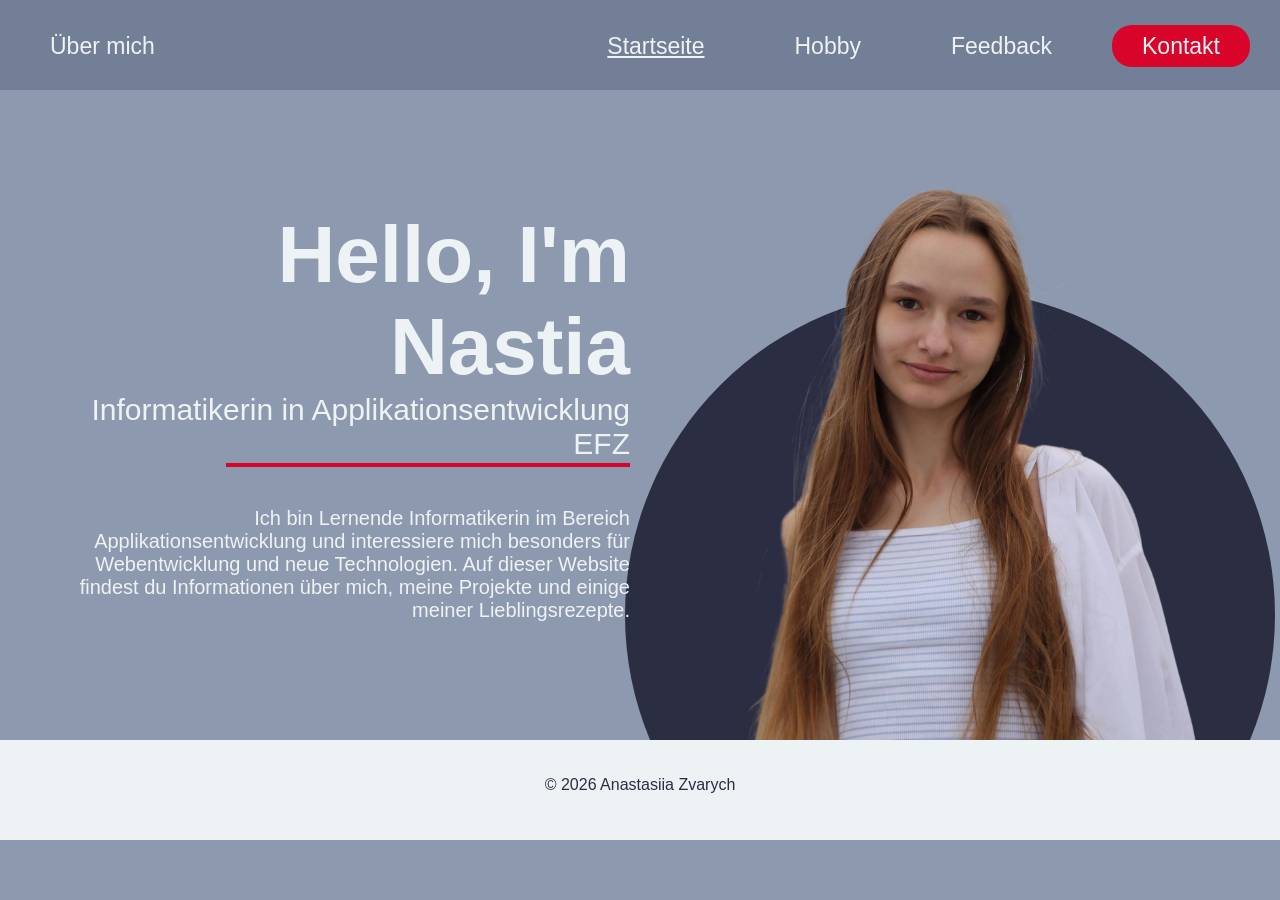
<file: index.html>
<!doctype html>
<html lang="de">
  <head>
    <meta charset="UTF-8" />
    <meta
      name="description"
      content="Persönliche Webseite mit Informationen über Anastasiia Zvarych"
    />
    <meta name="author" content="Anastasiia Zvarych" />
    <meta name="viewport" content="width=device-width, initial-scale=1.0" />
    <link rel="stylesheet" href="css/style.css" />

    <title>Meine persönliche Webseite</title>
  </head>

  <body>
    <header>
      <nav id="top-nav">
        <input type="checkbox" id="menu-toggle" />
        <label for="menu-toggle" class="hamburger">☰</label>
        <div class="nav-links">
          <ul id="nav-left">
            <li>
              <a href="uebermich.html">Über mich</a>
            </li>
          </ul>
          <ul id="nav-right">
            <li><a href="index.html" class="used">Startseite</a></li>
            <li><a href="rezepte.html">Hobby</a></li>
            <li><a href="feedback.html">Feedback</a></li>
            <li><a href="kontakt.html" id="kontakt">Kontakt</a></li>
          </ul>
        </div>
      </nav>
    </header>

    <main>
      <div id="index-text">
        <div id="text-top" class="hello">
          <h1 id="hello">Hello, <b>I'm Nastia</b></h1>
          </div>
        <div id="text-top" class="text-top-under">
          <p>Informatikerin in Applikationsentwicklung EFZ</p>
          <hr />
        </div>
        <p id="index-p">
          Ich bin Lernende Informatikerin im Bereich Applikationsentwicklung und
          interessiere mich besonders für Webentwicklung und neue Technologien.
          Auf dieser Website findest du Informationen über mich, meine Projekte
          und einige meiner Lieblingsrezepte.
        </p>
      </div>
      <hr id="mobile-hr">
      <div id="index-photo">
        <img
          src="files/portfolio-bild.webp"
          alt="Portfolio Bild"
          loading="eager"
          width="650px"
        />
      </div>
    </main>
    <footer>
      <p>&copy; 2026 Anastasiia Zvarych</p>
    </footer>
    <script
      async
      src="https://www.googletagmanager.com/gtag/js?id=G-5JCSYGCFZZ"
    ></script>
    <script>
      window.dataLayer = window.dataLayer || [];
      function gtag() {
        dataLayer.push(arguments);
      }
      gtag("js", new Date());

      gtag("config", "G-5JCSYGCFZZ");
    </script>
  </body>
</html>
</file>
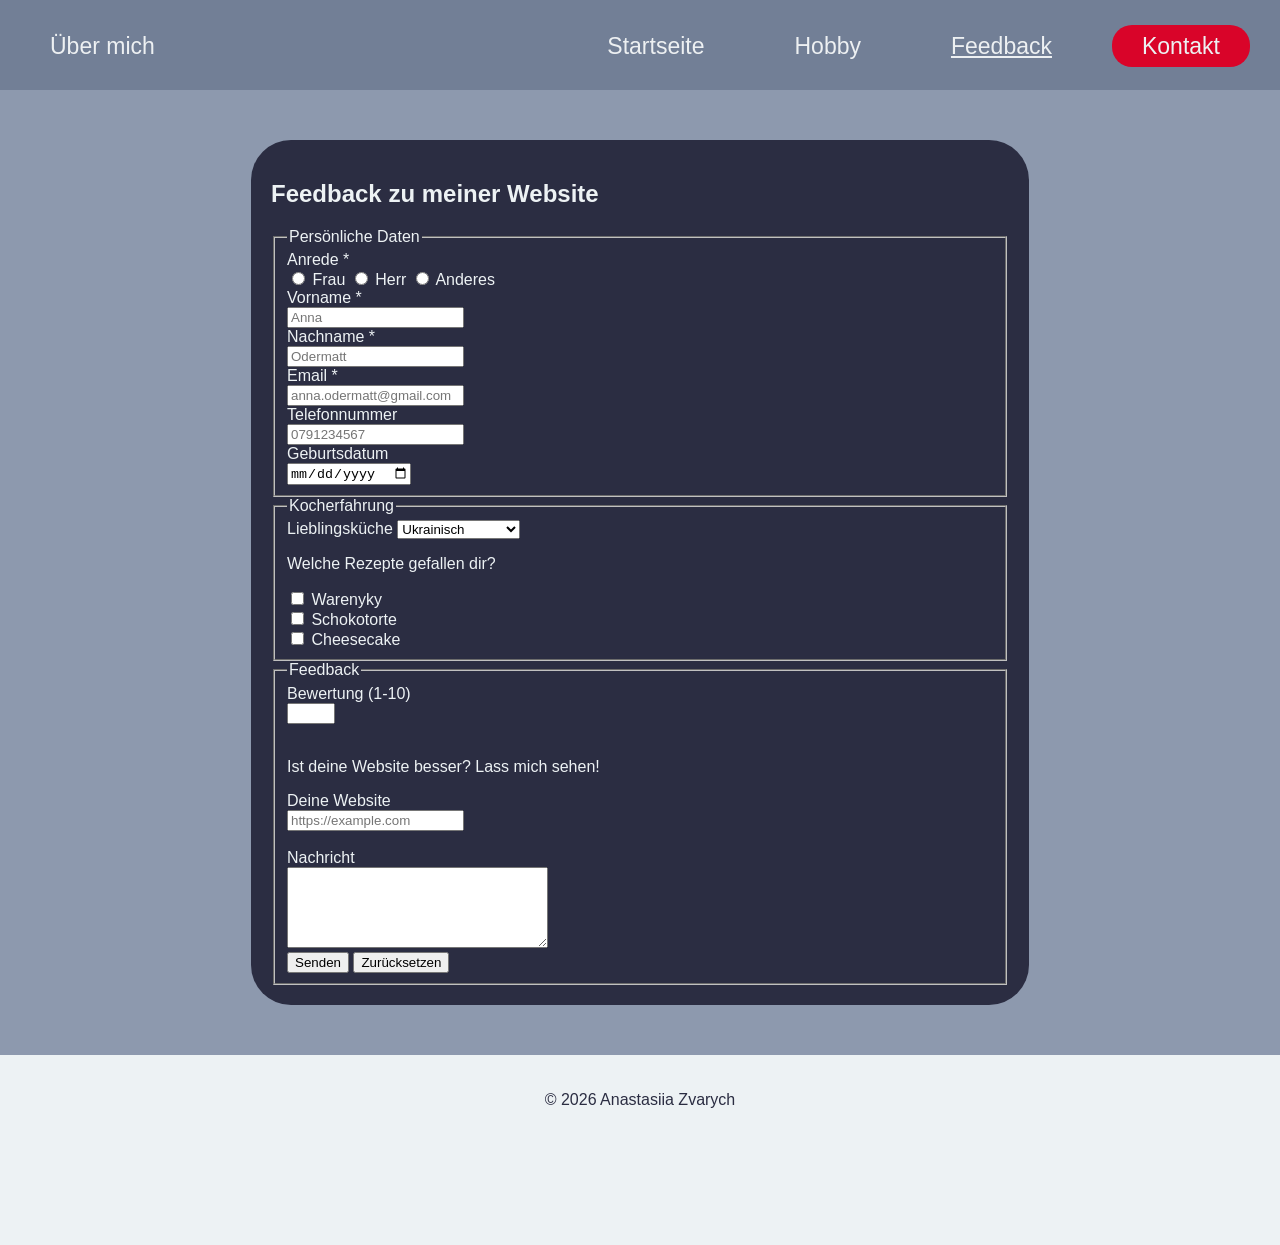
<file: feedback.html>
<!doctype html>
<html lang="de">
  <head>
    <meta charset="UTF-8" />
    <meta name="viewport" content="width=device-width, initial-scale=1.0" />
    <meta name="description" content="Feedback zu meiner Website" />
    <meta name="author" content="Anastasiia Zvarych" />
    <link rel="stylesheet" href="css/styles.css" />
    <title>Feedback</title>
  </head>
  <body>
    <header>
      <nav id="top-nav">
        <input type="checkbox" id="menu-toggle" />
        <label for="menu-toggle" class="hamburger">☰</label>
        <div class="nav-links">
          <ul id="nav-left">
            <li>
              <a href="uebermich.html">Über mich</a>
            </li>
          </ul>
          <ul id="nav-right">
            <li><a href="index.html">Startseite</a></li>
            <li><a href="rezepte.html">Hobby</a></li>
            <li><a href="feedback.html" class="used">Feedback</a></li>
            <li><a href="kontakt.html" id="kontakt">Kontakt</a></li>
          </ul>
        </div>
      </nav>
    </header>
    <main id="main-feedback">
      <section>
        <article id="feedback">
          <h2>Feedback zu meiner Website</h2>

          <form
            action="https://gibm.becknet.ch/formular/formular.php"
            method="post"
          >
            <fieldset>
              <legend>Persönliche Daten</legend>
              <div>
                <label>Anrede *</label><br />
                <input
                  type="radio"
                  name="anrede"
                  id="frau"
                  value="Frau"
                  required
                />
                <label for="frau">Frau</label>
                <input type="radio" name="anrede" id="herr" value="Herr" />
                <label for="herr">Herr</label>
                <input
                  type="radio"
                  name="anrede"
                  id="anderes"
                  value="Anderes"
                />
                <label for="anderes">Anderes</label>
              </div>
              <div>
                <label for="vorname">Vorname *</label><br />
                <input
                  type="text"
                  id="vorname"
                  name="vorname"
                  minlength="2"
                  maxlength="45"
                  placeholder="Anna"
                  required
                />
              </div>

              <div>
                <label for="nachname">Nachname *</label><br />
                <input
                  type="text"
                  id="nachname"
                  name="nachname"
                  minlength="2"
                  maxlength="55"
                  placeholder="Odermatt"
                  required
                />
              </div>
              <div>
                <label for="email">Email *</label><br />
                <input
                  type="email"
                  id="email"
                  name="email"
                  minlength="5"
                  maxlength="345"
                  placeholder="anna.odermatt@gmail.com"
                  required
                />
              </div>
              <div>
                <label for="tel">Telefonnummer</label><br />
                <input
                  type="tel"
                  id="tel"
                  name="telefon"
                  pattern="[0-9]{10}"
                  placeholder="0791234567"
                  required
                />
              </div>
              <div>
                <label for="geburt">Geburtsdatum</label><br />
                <input type="date" id="geburt" name="geburt" required />
              </div>
            </fieldset>

            <fieldset>
              <legend>Kocherfahrung</legend>
              <div>
                <label for="gerichte">Lieblingsküche</label>
                <select name="kueche" id="gerichte">
                  <option value="ukrainisch">Ukrainisch</option>
                  <option value="italienisch">Italienisch</option>
                  <option value="asiatisch">Asiatisch</option>
                  <option value="dessert">Einfach Desserts</option>
                </select>
              </div>
              <div>
                <p>Welche Rezepte gefallen dir?</p>
                <input type="checkbox" name="rezepte" value="warenyky" />
                Warenyky<br />
                <input type="checkbox" name="rezepte" value="torte" />
                Schokotorte<br />
                <input type="checkbox" name="rezepte" value="cheesecake" />
                Cheesecake<br />
              </div>
            </fieldset>

            <fieldset>
              <legend>Feedback</legend>

              <label for="bewertung">Bewertung (1-10)</label><br />
              <input
                type="number"
                id="bewertung"
                name="bewertung"
                min="1"
                max="10"
              /><br /><br />

              <p>Ist deine Website besser? Lass mich sehen!</p>
              <label for="website">Deine Website</label><br />
              <input
                type="url"
                id="website"
                name="website"
                placeholder="https://example.com"
              /><br /><br />

              <label for="nachricht">Nachricht</label><br />
              <textarea
                id="nachricht"
                name="nachricht"
                rows="5"
                cols="30"
              ></textarea>
              <div>
                <input type="submit" value="Senden" />
                <input type="reset" value="Zurücksetzen" />
              </div>
            </fieldset>
          </form>
        </article>
      </section>
    </main>
    <footer>
      <p>&copy; 2026 Anastasiia Zvarych</p>
    </footer>
    <script
      async
      src="https://www.googletagmanager.com/gtag/js?id=G-5JCSYGCFZZ"
    ></script>
    <script>
      window.dataLayer = window.dataLayer || [];
      function gtag() {
        dataLayer.push(arguments);
      }
      gtag("js", new Date());

      gtag("config", "G-5JCSYGCFZZ");
    </script>
  </body>
</html>
</file>
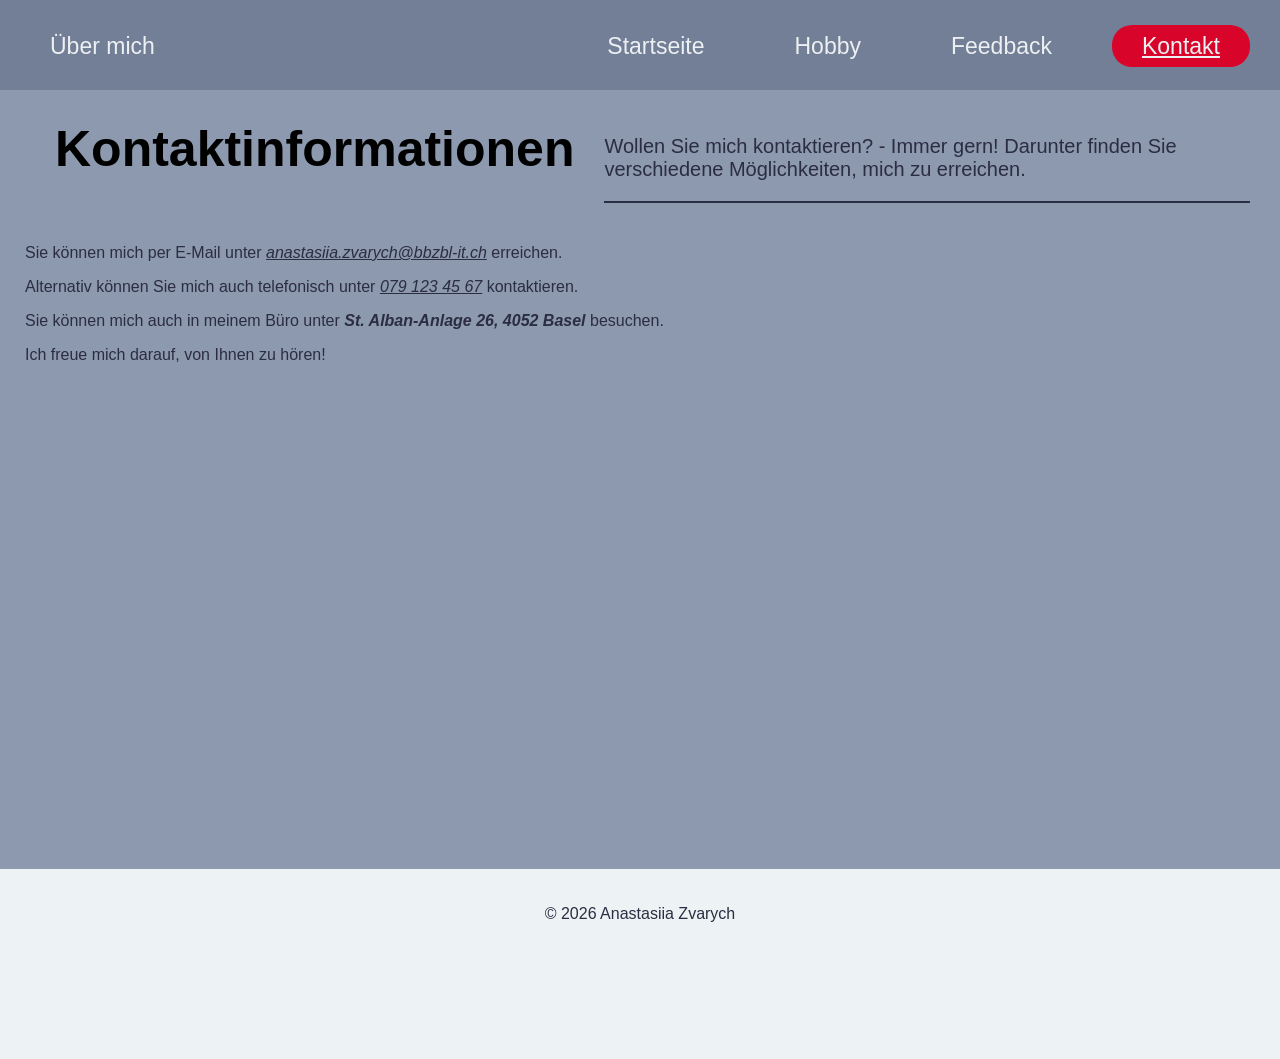
<file: kontakt.html>
<!doctype html>
<html lang="de">
  <head>
    <meta charset="UTF-8" />
    <meta name="viewport" content="width=device-width, initial-scale=1.0" />
    <meta name="description" content="Kontakt Anastasiia Zvarych" />
    <meta name="author" content="Anastasiia Zvarych" />
    <link rel="stylesheet" href="css/styles.css" />
    <title>Kontakt</title>
  </head>
  <body>
    <header>
      <nav id="top-nav">
        <input type="checkbox" id="menu-toggle" />
        <label for="menu-toggle" class="hamburger">☰</label>
        <div class="nav-links">
          <ul id="nav-left">
            <li>
              <a href="uebermich.html">Über mich</a>
            </li>
          </ul>
          <ul id="nav-right">
            <li><a href="index.html">Startseite</a></li>
            <li><a href="rezepte.html">Hobby</a></li>
            <li><a href="feedback.html">Feedback</a></li>
            <li>
              <a href="kontakt.html" id="kontakt" class="used">Kontakt</a>
            </li>
          </ul>
        </div>
      </nav>
    </header>
    <main id="main-kontakt">
      <section>
        <article>
          <div id="seite-start" class="kontakt-start">
            <h1>Kontaktinformationen</h1>
            <div>
              <p>
                Wollen Sie mich kontaktieren? - Immer gern! Darunter finden Sie
                verschiedene Möglichkeiten, mich zu erreichen.
              </p>
              <hr />
            </div>
          </div>

          <p>
            Sie können mich per E-Mail unter
            <i
              ><a href="mailto:anastasiia.zvarych@bbzbl-it.ch"
                >anastasiia.zvarych@bbzbl-it.ch</a
              ></i
            >
            erreichen.
          </p>
          <p>
            Alternativ können Sie mich auch telefonisch unter
            <i><a href="tel:0791234567">079 123 45 67</a></i> kontaktieren.
          </p>
          <p>
            Sie können mich auch in meinem Büro unter
            <i><b>St. Alban-Anlage 26, 4052 Basel</b></i> besuchen.
          </p>
          <p>Ich freue mich darauf, von Ihnen zu hören!</p>
          <iframe
            src="https://www.google.com/maps/embed?pb=!1m18!1m12!1m3!1d2692.8221349188634!2d7.596050207318492!3d47.55179037649564!2m3!1f0!2f0!3f0!3m2!1i1024!2i768!4f13.1!3m3!1m2!1s0x4791b9b4d37a7f2d%3A0x970196bae8756329!2sHelvetia%20Baloise%20Group%20Hauptsitz%20Schweiz!5e0!3m2!1sde!2sch!4v1772807083674!5m2!1sde!2sch"
            width="600"
            height="450"
            style="border: 0"
            allowfullscreen=""
            loading="lazy"
            referrerpolicy="no-referrer-when-downgrade"
          ></iframe>
        </article>
      </section>
    </main>
    <footer>
      <p>&copy; 2026 Anastasiia Zvarych</p>
    </footer>
    <script
      async
      src="https://www.googletagmanager.com/gtag/js?id=G-5JCSYGCFZZ"
    ></script>
    <script>
      window.dataLayer = window.dataLayer || [];
      function gtag() {
        dataLayer.push(arguments);
      }
      gtag("js", new Date());

      gtag("config", "G-5JCSYGCFZZ");
    </script>
  </body>
  
</html>
</file>
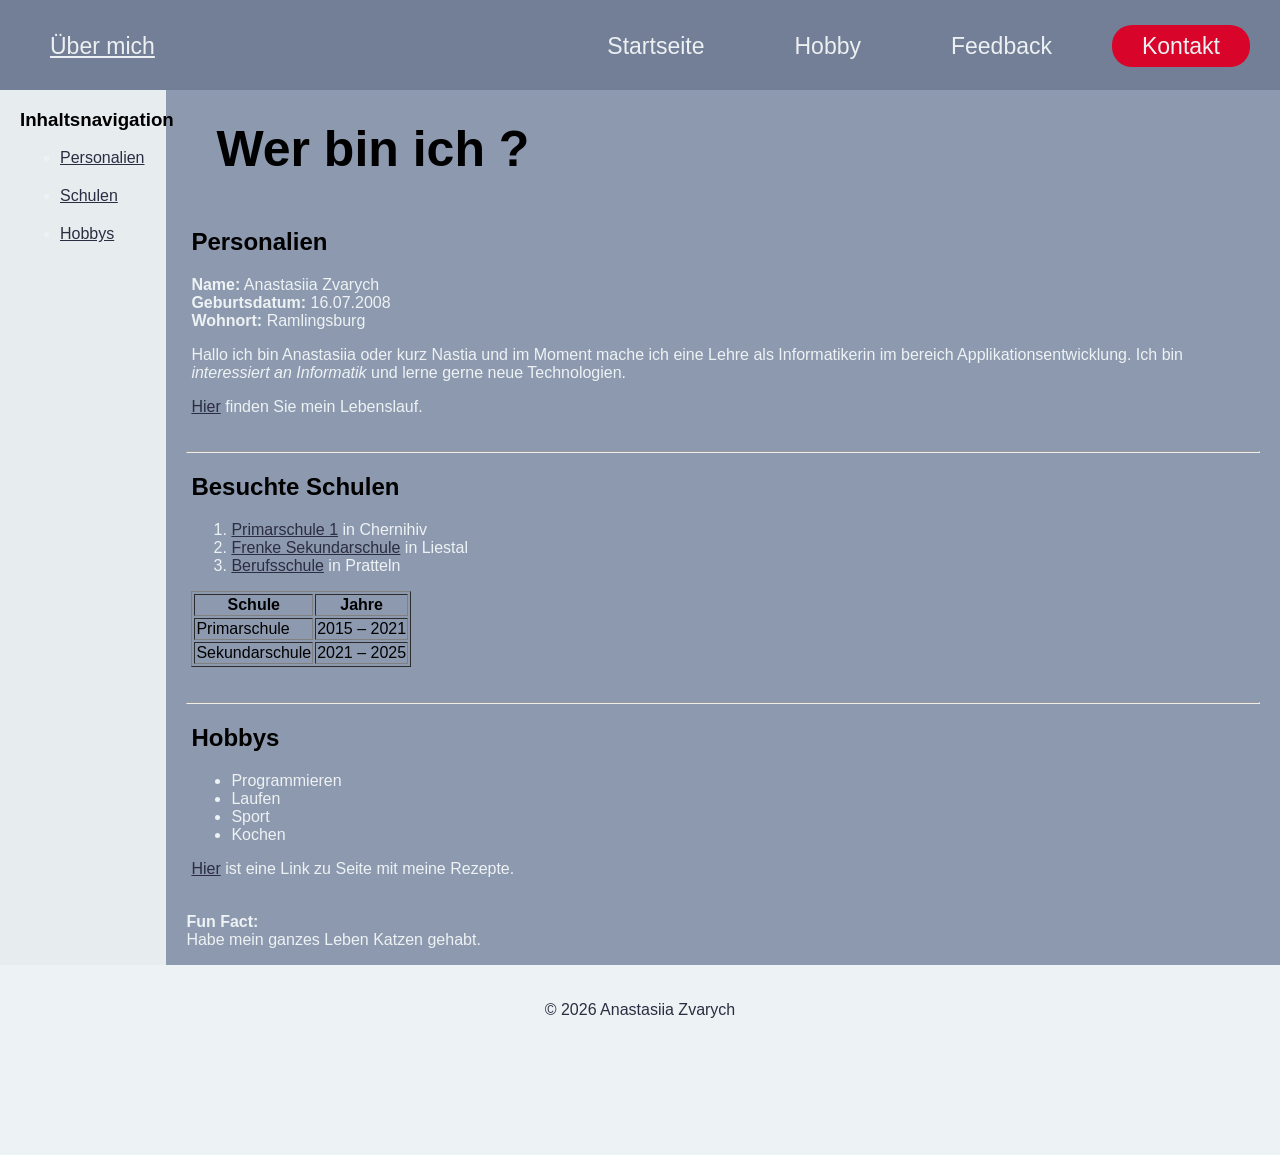
<file: uebermich.html>
<!doctype html>
<html lang="de">
  <head>
    <meta charset="UTF-8" />
    <meta
      name="description"
      content="Persönliche Webseite mit Informationen über Anastasiia Zvarych"
    />
    <meta name="author" content="Anastasiia Zvarych" />
    <meta name="viewport" content="width=device-width, initial-scale=1.0" />
    <link rel="stylesheet" href="css/styles.css" />
    <title>Meine persönliche Webseite</title>
  </head>

  <body>
    <header>
      <nav id="top-nav">
        <input type="checkbox" id="menu-toggle" />
        <label for="menu-toggle" class="hamburger">☰</label>
        <div class="nav-links">
          <ul id="nav-left">
            <li>
              <a href="uebermich.html" class="used">Über mich</a>
            </li>
          </ul>
          <ul id="nav-right">
            <li><a href="index.html">Startseite</a></li>
            <li><a href="rezepte.html">Hobby</a></li>
            <li><a href="feedback.html">Feedback</a></li>
            <li><a href="kontakt.html" id="kontakt">Kontakt</a></li>
          </ul>
        </div>
      </nav>
    </header>

    <nav id="side-nav">
      <h3>Inhaltsnavigation</h3>
      <ul>
        <li><a href="#personalien">Personalien</a></li>
        <li><a href="#schulen">Schulen</a></li>
        <li><a href="#hobbys">Hobbys</a></li>
      </ul>
    </nav>
    <main>
      <h1>Wer bin ich ?</h1>
      <section id="personalien">
        <article>
          <h2>Personalien</h2>
          <p>
            <strong>Name:</strong> Anastasiia Zvarych<br />
            <strong>Geburtsdatum:</strong> 16.07.2008<br />
            <strong>Wohnort:</strong> Ramlingsburg
          </p>

          <p>
            Hallo ich bin Anastasiia oder kurz Nastia und im Moment mache ich
            eine Lehre als Informatikerin im bereich Applikationsentwicklung.
            Ich bin <em>interessiert an Informatik</em> und lerne gerne neue
            Technologien.
          </p>
          <p>
            <a href="files\Lebenslauf_Anastasiia.pdf" target="_blank">Hier</a>
            finden Sie mein Lebenslauf.
          </p>
        </article>
      </section>
      <hr />
      <section id="schulen">
        <article>
          <h2>Besuchte Schulen</h2>
          <ol>
            <li>
              <a href="https://school1.cn.ua/" target="_blank"
                >Primarschule 1</a
              >
              in Chernihiv
            </li>
            <li>
              <a href="https://start.sekliestal.ch/" target="_blank"
                >Frenke Sekundarschule</a
              >
              in Liestal
            </li>
            <li>
              <a href="https://www.bbzbl.ch/" target="_blank">Berufsschule</a>
              in Pratteln
            </li>
          </ol>

          <table border="1">
            <tr>
              <th>Schule</th>
              <th>Jahre</th>
            </tr>
            <tr>
              <td>Primarschule</td>
              <td>2015 – 2021</td>
            </tr>
            <tr>
              <td>Sekundarschule</td>
              <td>2021 – 2025</td>
            </tr>
          </table>
        </article>
      </section>
      <hr />
      <section id="hobbys">
        <article>
          <h2>Hobbys</h2>
          <ul>
            <li>Programmieren</li>
            <li>Laufen</li>
            <li>Sport</li>
            <li>Kochen</li>
          </ul>
          <p>
            <a href="rezepte.html">Hier</a> ist eine Link zu Seite mit meine
            Rezepte.
          </p>
        </article>
      </section>
      
      <aside>
        <p>
          <strong>Fun Fact:</strong><br />
          Habe mein ganzes Leben Katzen gehabt.
        </p>
      </aside>
    </main>
    <hr />
    <footer>
      <p>&copy; 2026 Anastasiia Zvarych</p>
    </footer>
    <script
      async
      src="https://www.googletagmanager.com/gtag/js?id=G-5JCSYGCFZZ"
    ></script>
    <script>
      window.dataLayer = window.dataLayer || [];
      function gtag() {
        dataLayer.push(arguments);
      }
      gtag("js", new Date());

      gtag("config", "G-5JCSYGCFZZ");
    </script>
  </body>
</html>
</file>
<file: css/style.css>
@import url(https://db.onlinewebfonts.com/c/db2fed7a287108850fe40ff42adb7c5a?family=ITC+Franklin+Gothic+LT+W01MdCn);

:root {
  --background-color: #8d99ae;
  --grey-color: #727f96;
  --dark-color: #2b2d42;
  --accent-color: #d90429;
  --light-blue: #f1faee;
  --nav-color: #e7ecee;
  --light-color: #edf2f4;
}
main {
  overflow-y: hidden;
  position: relative;
}
body {
  font-family: "ITC Franklin Gothic LT W01MdCn", sans-serif;
  margin: 0;
  padding: 0px;
  background-color: var(--background-color);
  display: grid;
  overflow-x: hidden;
  
  grid-template-columns: 100%;
  grid-template-rows: 90px auto 100px;
  grid-template-areas:
    "header"
    "content"
    "footer";
}
main {
  display: flex;
  justify-content: space-between;
  align-items: center;
  padding: 0px 20px 0px 20px;
  height: auto;
  grid-area: content;
  max-height: 650px;
}
header {
  grid-area: header;
  background-color: var(--grey-color);
}
header nav ul {
  padding: 10px;
  display: flex;
  font-size: 23px;
  padding-bottom: 0px;
  justify-content: space-between;
  list-style-type: none;
  gap: 20px;
}
#menu-toggle {
  display: none;
}
#top-nav {
  display: flex;
  align-items: center;
  justify-content: space-between;
}
.hamburger {
  display: none;
  font-size: 38px;
  cursor: pointer;
  position: absolute;
  top: 1%;
  right: 20px;
  padding-top: 15px;

  z-index: 100;
}
/* Navigation---------------------------------------------------------------------------- */
#nav-left {
  list-style: none;
  display: flex;
  margin: 0px 0px 10px 20px;
  padding: 0px;
  position: relative;
}
#nav-right {
  list-style: none;
  display: flex;
  gap: 10px;
  padding-bottom: 20px;
}
.nav-links {
  display: flex;
  justify-content: space-between;
  width: 100%;
  align-items: center;
}
header li {
  list-style: none;
  margin-right: 20px;
  margin-bottom: 0px;
}

header li > a {
  text-decoration: none;
  color: var(--light-color);
  padding: 8px 30px;
}
.used {
    text-decoration: underline !important;
}
#kontakt {
  background-color: var(--accent-color);
  border-radius: 20px;
}
/* Text---------------------------------------------------------------------------- */
#hello {
  font-size: 80px;
  margin: 0px;
  padding-bottom: 0px;
}
#index-text {
  max-width: 50%;
  text-align: right;
  margin-left: 35px;
  font-size: 20px;
  color: var(--light-color);
}
#index-text p {
  margin: 0px;
}
#text-top {
  
  font-size: 30px;
}
.text-top-under {
margin-bottom: 40px;
}
#text-top hr {
  width: 400px;
  border: 2px solid var(--accent-color);
  justify-content: flex-end;
  margin-left: auto;
  margin-right: 0px;
  margin-top: 2px;
}
#mobile-hr {
  display: none;
  width: 200px;
  border: 2px solid var(--accent-color);
  margin: 20px auto;
}
/* Foto---------------------------------------------------------------------------- */
#index-photo {
  max-width: 50%;
  display: flex;
  justify-content: flex-end;
  padding-right: 10px;
}
#index-photo::before {
  content: "";
  position: absolute;
  width: 650px;
  height: 650px;
  background-color: var(--dark-color);
  border-radius: 50%; /* macht Kreis */
  right: 5px;
  top: 200px;
  z-index: -1; /* hinter dem Bild */
}
/* Footer---------------------------------------------------------------------------- */
footer {
  margin: 0px;
  background-color: var(--light-color);
  text-align: center;
  padding: 20px;
  grid-area: footer;
}
footer p {
  color: var(--dark-color);
}
header a:hover {
  background-color: #8a0219 !important;
  border-radius: 20px;
}
@media (max-width: 1050px) {
  
  body {
    grid-template-rows: 100px 620px 100px;
  }
  #text-top {
    width: 100%;
    text-align: left;
    margin: 20px 0 0 0;
  }
  #index-p {
    width: 60%;
    text-align: left;
  }
  #text-top hr {
    margin: 0 0 10px 0;
    width: 350px;
  }
 
}
@media (max-width: 890px) {
  #text-top {
    margin-bottom: 20px;
    font-size: 25px;
  }
  #hello {
    font-size: 60px;
  }
  #index-p{
    font-size: 18px;
  }
  #text-top hr {
    width: 200px;
    margin-top: 10px;
  }

  #index-photo::before {
    width: 550px;
    height: 550px;
    top: 230px;
  }
  #index-photo img{
    margin-left: 150px;
  }
  main {
    padding-right: 0px;
  }

  /* Hamburger Menu---------------------------------------------------------------------------- */

  .hamburger {
    display: block;
    z-index: 101;
  }
  .nav-links {
    display: none;
    flex-direction: column;
    position: absolute;
    top: 80px;
    left: 0;
    width: 100%;
    background-color: var(--grey-color);
    padding: 0px;
    z-index: 100;
  }
  #menu-toggle:checked + .hamburger + .nav-links {
    display: flex;
  }
  #nav-left,
  #nav-right {
    flex-direction: column;
    align-items: left !important;
    width: 100%;
    gap: 20px;
    margin: 0px 0px 0px 20px;
    justify-content: left !important;
  }
  #nav-left {
    padding-bottom: 10px;
  }
  #kontakt {
    background-color: var(--grey-color);
  }
}

@media (max-width: 850px) {
  #index-photo {
    padding-right: 0px;
  }
  #index-photo::before {
    width: 470px;
    height: 470px;
    top: 300px;
    right: 30px;
  }
  #index-photo img{
    margin: 65px 0px 0px 150px;
    width: 600px;
  }
}
@media (max-width: 750px) {
  #index-photo::before {
    width: 450px;
    height: 450px;
    top: 300px;
    right: 5px;
  }
  #index-photo img{
    margin: 75px -40px 0px 200px;
    
    width: 550px;
  }
}
@media (max-width: 650px) {
  #index-photo::before {
    width: 400px;
    height: 400px;
    top: 300px;
    right: 5px;
  }
  #index-photo img{
    margin: 75px -40px 0px 200px;
    
    width: 500px;
  }
}
@media (max-width: 600px){
  main {
    display: flex;
    flex-direction: column;
    max-height: none; /* Verhindert, dass der Inhalt abgeschnitten wird */
    overflow-x: hidden;
    
  }
body{
  grid-template-rows: 100px auto 100px;
}
  /* Der Zaubertrick: Löst den Container für das Flex-Layout auf */
  #index-text {
    display: contents; 
  }

  /* 1. Hello Nastia */
  .hello {
    order: 1;
    width: 100%;
    
  }
  #hello{
    font-size: 95px;
  }

  /* 2. Das Foto */
  #index-photo {
    order: 2;
    max-width: 100%;
    display: flex;
    justify-content: center;
    padding: 0;
    margin: 0;
  }

  #index-photo img {
    width: 500px; /* Bildgröße auf Handy anpassen */
    height: auto;
    margin: 0;
    position: relative;
    margin-top: -260px;
    margin-right: -30px;

  }

  #index-photo::before {
    width: 370px; 
    height: 370px;
    top: 185px;
    right: 70px;
  }

  /* 3. Die rote Linie */
  #mobile-hr {
    display: block;
    order: 3;
    width: 80%;
    border: 2px solid var(--accent-color);
    margin: 0;
    margin-left: 35px;
   
  }

  /* 4. Informatikerin... (Klasse korrigiert) */
  .text-top-under {
    order: 4;
    width: 100%;
    text-align: right !important;
    font-size: 18px;
    color: var(--light-color);
    
    p {
      margin-right: 20px !important;
    }
  }
  
  /* Alte HR innerhalb des Textes verstecken */
  .text-top-under hr {
    display: none;
  }

  /* 5. Der restliche Text */
  #index-p {
    order: 5;
    width: 100%;
    text-align: right;
    font-size: 18px;
    margin: 0px 20px 20px 10px !important;
  }
  
  
}

@media (max-width: 540px){
  #index-photo img {
    width: 470px; 
    margin-top: -245px;
    margin-right: -40px;

  }
  #hello{
    font-size: 90px;
  }
  #index-photo::before {
    width: 350px; 
    height: 350px;
    top: 175px;
    right: 60px;
  }
}

@media (max-width: 500px){
  #hello{
    font-size: 80px;
  }

  #index-photo img {
    width: 400px;
    margin-top: -170px;

  }

  #index-photo::before {
    width: 310px; 
    height: 310px;
    top: 190px;
    right: 55px;
  }
}
@media (max-width: 420px){
  #hello{
    font-size: 75px;
  }

  #index-photo img {
    width: 370px;
    margin-top: -170px;

  }

  #index-photo::before {
    width: 280px; 
    height: 280px;
    top: 175px;
    right: 40px;
  }
}
@media (max-width: 380px){
  #hello{
    font-size: 65px;
  }

  #index-photo img {
    width: 350px;
    margin-top: -170px;

  }

  #index-photo::before {
    width: 260px; 
    height: 260px;
    top: 150px;
    right: 30px;
  }
}
</file>
<file: css/styles.css>
@import url(https://db.onlinewebfonts.com/c/db2fed7a287108850fe40ff42adb7c5a?family=ITC+Franklin+Gothic+LT+W01MdCn);

:root {
  --background-color: #8d99ae;
  --grey-color: #727f96;
  --dark-color: #2b2d42;
  --accent-color: #d90429;
  --light-blue: #f1faee;
  --nav-color: #e7ecee;
  --light-color: #edf2f4;
}
html {
  scroll-behavior: smooth;
}
body {
  font-family: "ITC Franklin Gothic LT W01MdCn", sans-serif;
  margin: 0;
  padding: 0px;
  background-color: var(--background-color);
  display: grid;
  grid-template-columns: 13% 87%;
  grid-template-rows: 90px auto 100px;
  grid-template-areas:
    "header header"
    "navigation content"
    "footer footer";
  a {
    color: var(--dark-color);
  }
  
}
header {
  grid-area: header;
  background-color: var(--grey-color);
  nav ul {
    padding: 10px;
    display: flex;
    font-size: 23px;
    padding-bottom: 0px;
    justify-content: space-between;
    list-style-type: none;
    gap: 20px;
  }
  li {
    list-style: none;
    margin-right: 20px;
    margin-bottom: 0px;
    a {
      text-decoration: none;
      color: #edf0f2;
      padding: 8px 30px;
    }
  }
}
#menu-toggle {
  display: none;
}
#top-nav {
  display: flex;
  align-items: center;
  justify-content: space-between;
}
.hamburger {
  display: none;
  font-size: 38px;
  cursor: pointer;
  position: absolute;
  top: 1%;
  right: 20px;
  padding-top: 15px;

  z-index: 100;
}
#nav-left {
  list-style: none;
  display: flex;
  margin: 0px 0px 10px 20px;
  padding: 0px;
  position: relative;
}
#nav-right {
  list-style: none;
  display: flex;
  gap: 10px;
  padding-bottom: 20px;
}
.nav-links {
  display: flex;
  justify-content: space-between;
  width: 100%;
  align-items: center;
}
.used {
    text-decoration: underline;
}
#kontakt {
  background-color: var(--accent-color);
  border-radius: 20px;
}

/*main----------------------------------------------------------------------------*/
main {
  justify-content: space-between;
  align-items: center;
  padding: 0px 20px 0px 20px;
  height: auto;
  grid-area: content;
}
h1 {
  font-size: 50px;
  margin: 30px 0px 50px 30px;
}
#side-nav {
  grid-area: navigation;
  padding-left: 20px;
  background-color: var(--nav-color);
}
#side-nav li {
  margin-bottom: 20px;
}
section {
  margin: 0px 5px 35px 5px;
}

/*hobby----------------------------------------------------------------------------*/
#seite-start {
  display: flex;
  gap: 20px;
  hr {
    border: 1px solid var(--dark-color);
  }
}
.rezepte-start p {
  margin: 80px 10px 10px 5px;
  font-size: 20px;
  color: var(--dark-color);
}
#seite-start hr {
  border: 1px solid var(--dark-color);
}
#rezept {
  background-color: var(--dark-color);
  padding: 20px;
  border-radius: 40px;
  max-width: 400px;
  min-width: 300px;
}
#rezept h3,
li,
h4,
p {
  color: var(--light-color);
}
#rezept img {
  border-radius: 20px;
  display: block;
  margin: 5px auto;
}
#desserts-box {
  display: flex;
  gap: 100px;
  justify-content: center;
}
#desserts h2,
#herzhafte h2 {
  font-size: 30px;
  color: var(--dark-color);
}
#rezepte-h2 {
  display: flex;
  align-items: center;
}
#rezepte-h2 hr {
  flex-grow: 1;
  border: 1px solid var(--nav-color);
  margin-left: 20px;
  margin-top: 20px;
}
#video {
  justify-content: center;
}
#video iframe {
  border-radius: 20px;
}
#audio {
  display: block;
  margin: 20px auto;
}

/*feedback----------------------------------------------------------------------------*/
main#main-feedback,
main#main-kontakt {
  justify-content: center;
  grid-area: 2 / 1 / 3 / 5;
}
#feedback {
  background-color: var(--dark-color);
  color: var(--light-color);
  padding: 20px;
  border-radius: 40px;
  max-width: 60%;
  margin: 50px auto;
  min-width: 300px;
  justify-content: center;
}

/*kontakt----------------------------------------------------------------------------*/
.kontakt-start p {
  font-size: 20px;
  color: var(--dark-color);
}
.kontakt-start div {
  margin: 25px 5px 10px 10px;
}
.kontakt-start {
  gap: 20px;
}
#main-kontakt p {
  color: var(--dark-color);
}

/*footer----------------------------------------------------------------------------*/
footer {
  margin: 0px;
  background-color: var(--light-color);
  color: var(--dark-color);
  text-align: center;
  padding: 20px;
  height: 150px;
  grid-area: footer;
  p {
    color: var(--dark-color);
  }
}

header a:hover {
  background-color: #8a0219 !important;
  border-radius: 20px;
}

/*meadi----------------------------------------------------------------------------*/
@media (max-width: 1200px){
  img {
    max-width: 100%;
    height: auto;
    min-width: 200px;
  }
}
@media (max-width: 1080px) {
  body {
    grid-template-columns: 100%;
    grid-template-rows: 90px auto auto 100px;
    grid-template-areas:
      "header"
      "navigation"
      "content"
      "footer";
  }
 
  main {
    justify-content: center;
  }
  #top {
    max-width: 90%;
    text-align: center;
  }
  #top-left {
    max-width: 30%;
    display: flex;
  }
  
}
@media (max-width: 930px) {
  .rezepte-start,
  .kontakt-start {
    display: block;
    flex-direction: column;
    p {
      margin: 5px 0px 10px 20px;
    }
    h1 {
      margin-bottom: 5px;
    }
    div {
      margin: 0px;
    }
  }
  
}
@media (max-width: 890px) {
  .hamburger {
    display: block;
    z-index: 101;
  }

  .nav-links {
    display: none;
    flex-direction: column;
    position: absolute;
    top: 80px;
    left: 0;
    width: 100%;
    background-color: var(--grey-color);
    padding: 0px;
    z-index: 100;
  }

  #menu-toggle:checked + .hamburger + .nav-links {
    display: flex;
  }
  #nav-left,
  #nav-right {
    flex-direction: column;
    align-items: left !important;
    width: 100%;
    gap: 20px;
    margin: 0px 0px 0px 20px;
    justify-content: left !important;
  }
  #nav-left {
    padding-bottom: 10px;
  }
  #kontakt {
    background-color: var(--grey-color);
  }
  #desserts-box {
    flex-direction: column;
    gap: 50px;
  }
  main iframe {
    width: 100%;
    
  }
}
@media (max-width: 600px) {
  #video iframe {
    width: 100%;
    height: auto;
  }
  #main-feedback {
    padding-left: 5px;
  }
}
@media (max-width: 500px) {
  main iframe {
    width: 300px;
    height: 300PX;
  }
  }
@media (max-width: 500px) {
  .kontakt-start {
    h1 {
      font-size: 40px;
      margin-left: 10px;
    }
     p {
      font-size: 16px;
     }
    }
  }
  @media (max-width: 400px) {
  .kontakt-start {
    h1 {
      font-size: 30px;
      
    }
    }
    main iframe {
    width: 250px;
    height: 250PX;
  }
  #rezept {
  min-width: 250px;
  
}
  }
</file>
